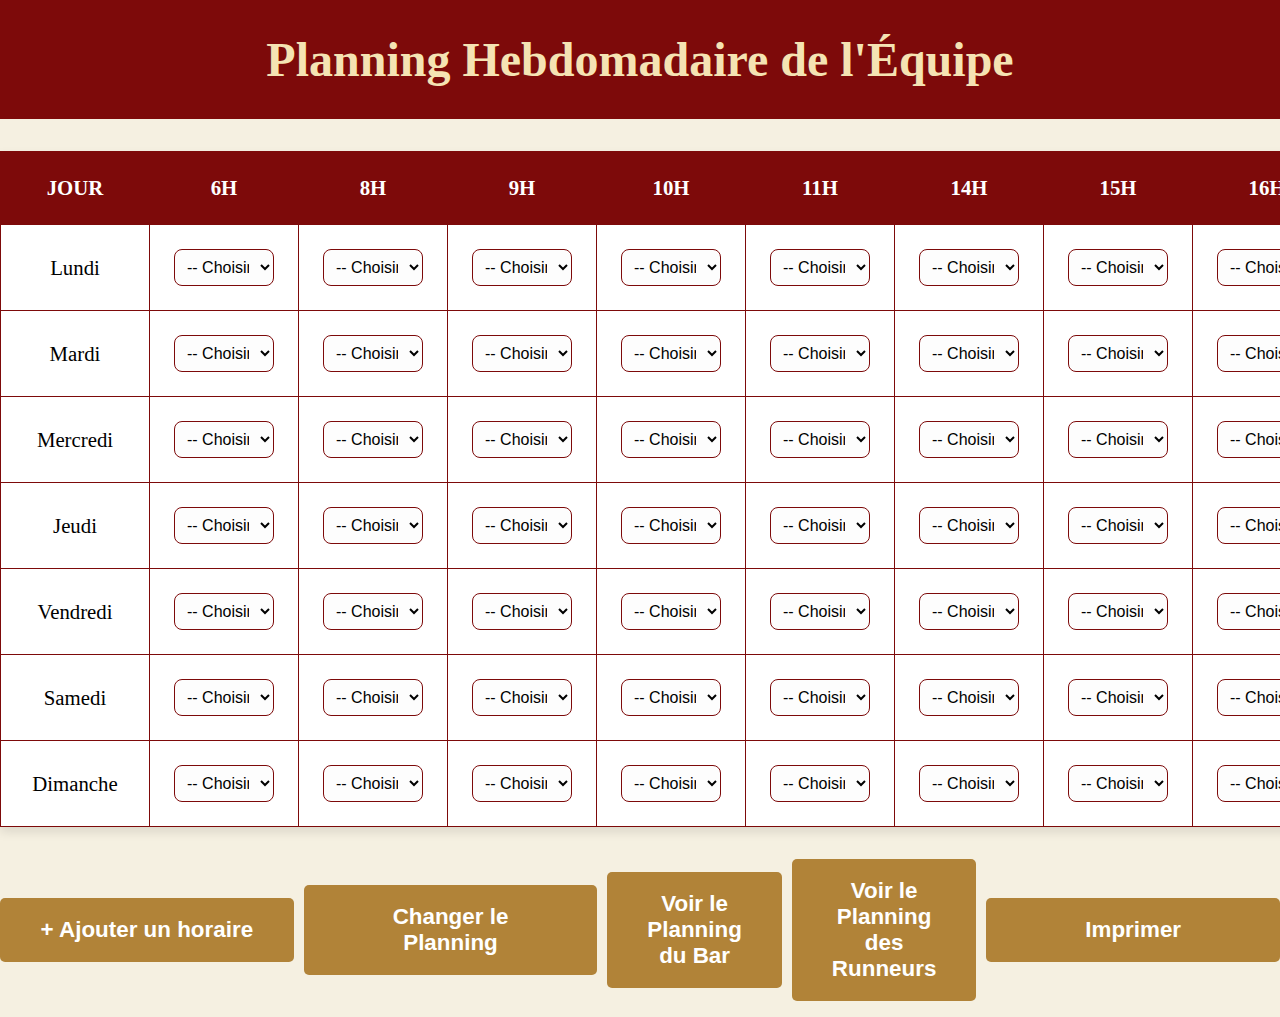
<file: index.html>
<!DOCTYPE html>
<html lang="fr">
<head>
    <meta charset="UTF-8">
    <meta name="viewport" content="width=device-width, initial-scale=1.0">
    <title>Planning LeFlorida</title>
    <link rel="stylesheet" href="styles.css">
    <style>
        /* Style pour cacher certains éléments lors de l'impression */
        @media print {
            #print-btn, #change-planning-btn, .controls {
                display: none; /* Cache les boutons pendant l'impression */
            }
        }
    </style>
</head>
<body>
    <header>
        <h1>Planning Hebdomadaire de l'Équipe</h1>
    </header>

    <main>
        <div id="planning-container">
            <table id="planning-table">
                <!-- Le tableau sera généré ici par JavaScript -->
            </table>
            <!-- Conteneur pour les boutons, pour une disposition en ligne -->
            <div class="controls">
                <button id="add-column-btn" title="Ajouter un créneau supplémentaire">+ Ajouter un horaire</button>
                <button id="change-planning-btn">Changer le Planning</button>
                <a href="bar.html">
                    <button id="bar-planning-btn">Voir le Planning du Bar</button>
                </a>
                <a href="runneur.html">
                    <button id="runner-planning-btn">Voir le Planning des Runneurs</button>
                </a>
                <button id="print-btn">Imprimer</button>
            </div>
        </div>
    </main>

   

    <script src="script.js"></script>
    <script>
        // Fonction pour le bouton Imprimer
        document.getElementById("print-btn").addEventListener("click", function () {
            window.print(); // Ouvre la boîte de dialogue d'impression
        });
    </script>
</body>
</html>
</file>
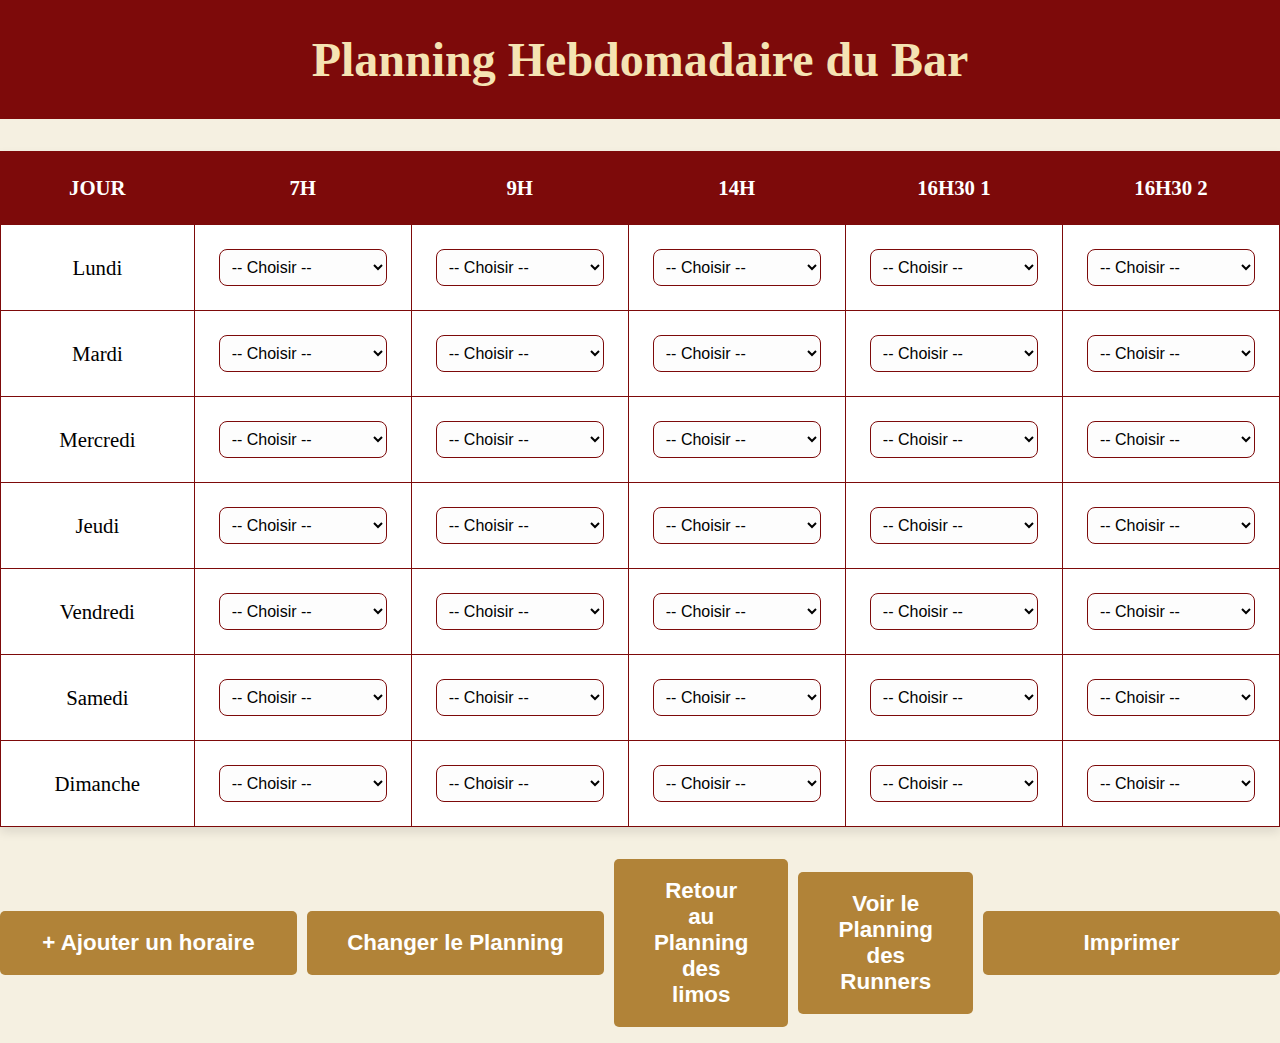
<file: bar.html>
<!DOCTYPE html>
<html lang="fr">
<head>
    <meta charset="UTF-8">
    <meta name="viewport" content="width=device-width, initial-scale=1.0">
    <title>Planning du Bar - Le Florida</title>
    <link rel="stylesheet" href="styles.css">
    <style>
        /* Style pour cacher certains éléments lors de l'impression */
        @media print {
            #print-btn, #change-planning-btn, #main-planning-btn, .controls {
                display: none; /* Cache les boutons pendant l'impression */
            }
        }
    </style>
</head>
<body>
    <header>
        <h1>Planning Hebdomadaire du Bar</h1>
    </header>

    <main>
        <div id="planning-container">
            <table id="planning-table">
                <!-- Le tableau sera généré ici par JavaScript -->
            </table>
            <!-- Conteneur des boutons pour alignement en ligne -->
            <div class="controls">
                <button id="add-column-btn" title="Ajouter un créneau supplémentaire">+ Ajouter un horaire</button>
                <button id="change-planning-btn">Changer le Planning</button>
                <a href="index.html">
                    <button id="main-planning-btn">Retour au Planning des limos</button>
                </a>
                <a href="runneur.html">
                    <button id="runner-planning-btn">Voir le Planning des Runners</button>
                </a>
                <button id="print-btn">Imprimer</button>
            </div>
        </div>
    </main>

  
    <script src="barj.js"></script> <!-- Nom du fichier JavaScript spécifique au planning du bar -->
</body>
</html>
</file>
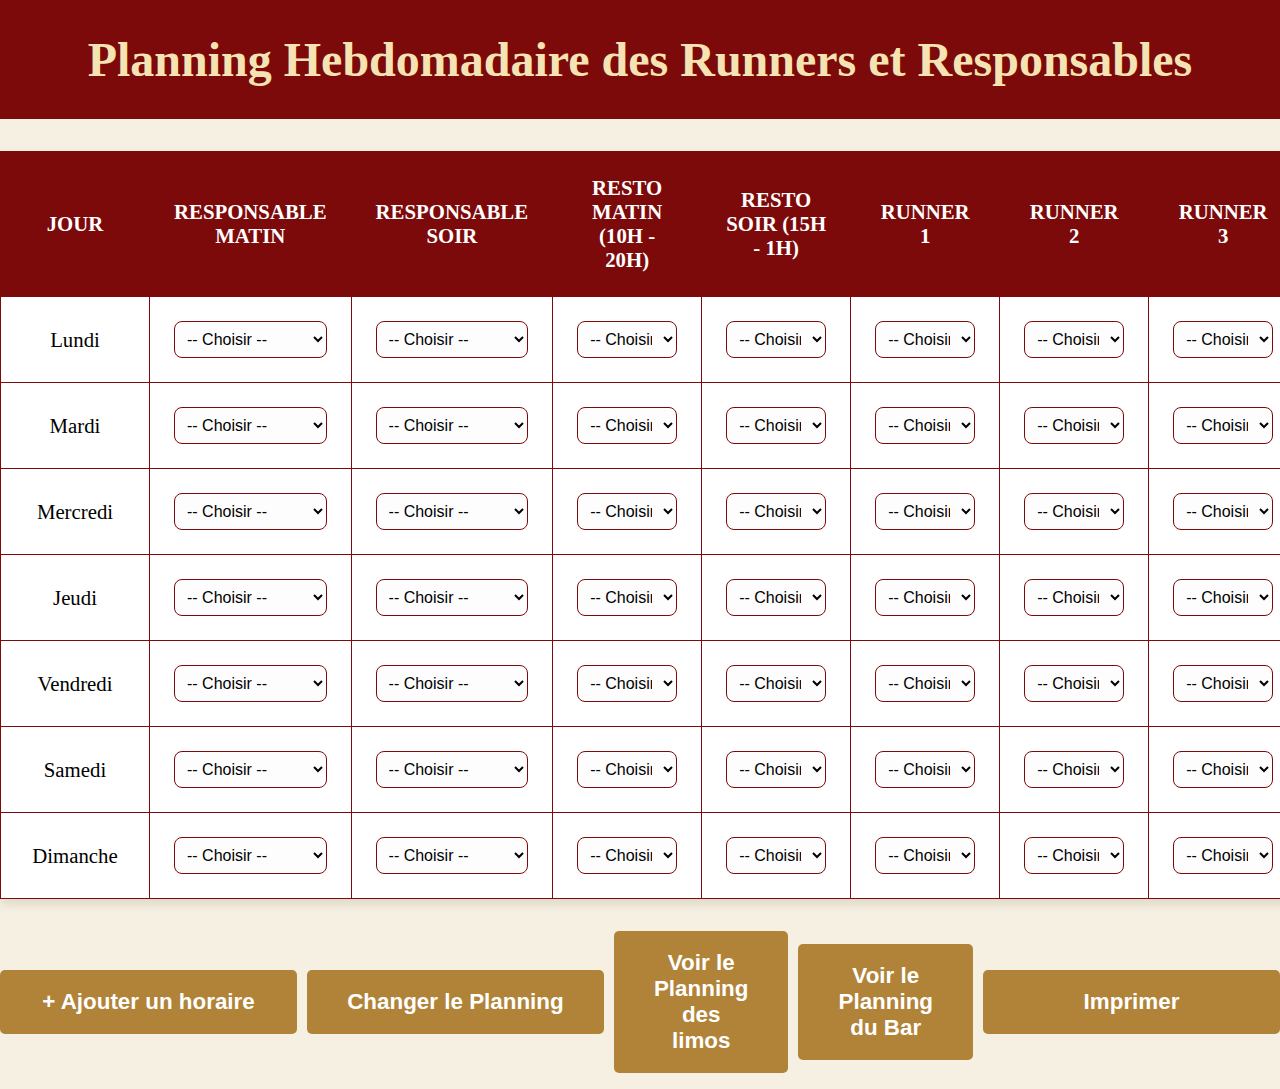
<file: runneur.html>
<!DOCTYPE html>
<html lang="fr">
<head>
    <meta charset="UTF-8">
    <meta name="viewport" content="width=device-width, initial-scale=1.0">
    <title>Planning Runners - Le Florida</title>
    <link rel="stylesheet" href="styles.css">
    <style>
        /* Style pour cacher certains éléments lors de l'impression */
        @media print {
            #print-btn, #change-planning-btn, .controls {
                display: none; /* Cache les boutons pendant l'impression */
            }
        }
    </style>
</head>
<body>
    <header>
        <h1>Planning Hebdomadaire des Runners et Responsables</h1>
    </header>

    <main>
        <div id="planning-container">
            <table id="planning-table">
                <!-- Le tableau sera généré ici par JavaScript -->
            </table>
            <!-- Conteneur pour les boutons en ligne -->
            <div class="controls">
                <button id="add-column-btn" title="Ajouter un créneau supplémentaire">+ Ajouter un horaire</button>
                <button id="change-planning-btn">Changer le Planning</button>
                <a href="index.html">
                    <button id="bar-planning-btn">Voir le Planning des limos</button>
                </a>
                <a href="bar.html">
                    <button id="bar-planning-btn">Voir le Planning du Bar</button>
                </a>
                <button id="print-btn">Imprimer</button>
            </div>
        </div>
    </main>


    <script src="runneur.js"></script>
</body>
</html>
</file>
<file: styles.css>
/* Style général */
body {
    font-family: 'Georgia', serif;
    background-color: #f5f0e1;
    margin: 0;
    padding: 0;
}

header {
    background-color: #7d0a0a;
    color: white;
    text-align: center;
    padding: 2rem 0;
    font-size: 2rem;
}

header h1 {
    font-size: 2.5rem;
    font-weight: bold;
    color: #f5e3b3;
    margin: 0;
}

/* Table */
table {
    width: 100%;
    max-width: 100%;
    border-collapse: collapse;
    margin: 2rem 0;
    font-size: 1.2rem;
    background-color: #ffffff;
    box-shadow: 0 5px 10px rgba(0, 0, 0, 0.1);
    overflow-x: auto;
}

th, td {
    border: 1px solid #7d0a0a;
    padding: 1rem;
    text-align: center;
    min-width: 100px;
}

th {
    background-color: #7d0a0a;
    color: white;
    text-transform: uppercase;
}

td select {
    width: 100%;
    padding: 0.5rem;
    border-radius: 0.5rem;
    border: 1px solid #7d0a0a;
    font-size: 1rem;
    background-color: #fdfdfd;
    transition: background-color 0.3s ease, box-shadow 0.3s ease, border 0.3s ease;
}

/* Effet de survol sur les select */
td select:hover {
    background-color: #f5e3b3;
    border: 1px solid #b18338;
    box-shadow: 0 4px 8px rgba(0, 0, 0, 0.2);
}

td select:focus {
    outline: none;
    border: 1px solid #7d0a0a;
    background-color: #ffffff;
    box-shadow: 0 4px 8px rgba(0, 0, 0, 0.4);
}

/* Boutons */
button {
    background-color: #b18338;
    color: white;
    border: none;
    padding: 10px 20px;
    cursor: pointer;
    font-size: 1em;
    font-weight: bold;
    border-radius: 5px;
    transition: background-color 0.3s ease, box-shadow 0.3s ease;
    margin: 0; /* Supprime les marges pour une mise en ligne parfaite */
}

button:hover {
    background-color: #7d0a0a;
    box-shadow: 0 6px 8px rgba(0, 0, 0, 0.2);
}

/* Conteneur des boutons avec Flexbox pour alignement horizontal */
.controls {
    display: flex;
    gap: 10px;
    justify-content: center;
    align-items: center;
    flex-wrap: nowrap;
    margin: 1rem 0; /* Évite que le conteneur prenne plus d'espace verticalement */
}


#change-planning-btn, #print-btn, #add-column-btn {
    width: calc(100% - 2rem);
    max-width: 300px;
    margin: 0 auto;
}

/* Animation pour les transitions */
@keyframes fadeIn {
    0% {
        opacity: 0;
        transform: translateY(-20px);
    }
    100% {
        opacity: 1;
        transform: translateY(0);
    }
}

table {
    animation: fadeIn 1s ease;
}

/* Style pour l'impression */
@media print {
    #print-btn, #change-planning-btn, #add-column-btn {
        display: none;
    }

    table {
        border: 1px solid black;
        width: 100%;
    }

    th {
        background-color: black;
        color: white;
    }
}

/* Fluidité et adaptation pour les petits écrans */
@media (max-width: 768px) {
    header h1 {
        font-size: 1.8rem;
    }

    table {
        font-size: 1rem;
        overflow-x: auto; 
    }

    th, td {
        padding: 0.8rem;
    }

    button {
        padding: 0.8rem 1.5rem;
        font-size: 1rem;
    }
}

/* Version pour grands écrans */
@media (min-width: 1200px) {
    header h1 {
        font-size: 3rem;
    }

    button {
        padding: 1.2rem 2.5rem;
        font-size: 1.4rem;
    }

    table {
        font-size: 1.3rem;
    }

    th, td {
        padding: 1.5rem;
    }
}
</file>
